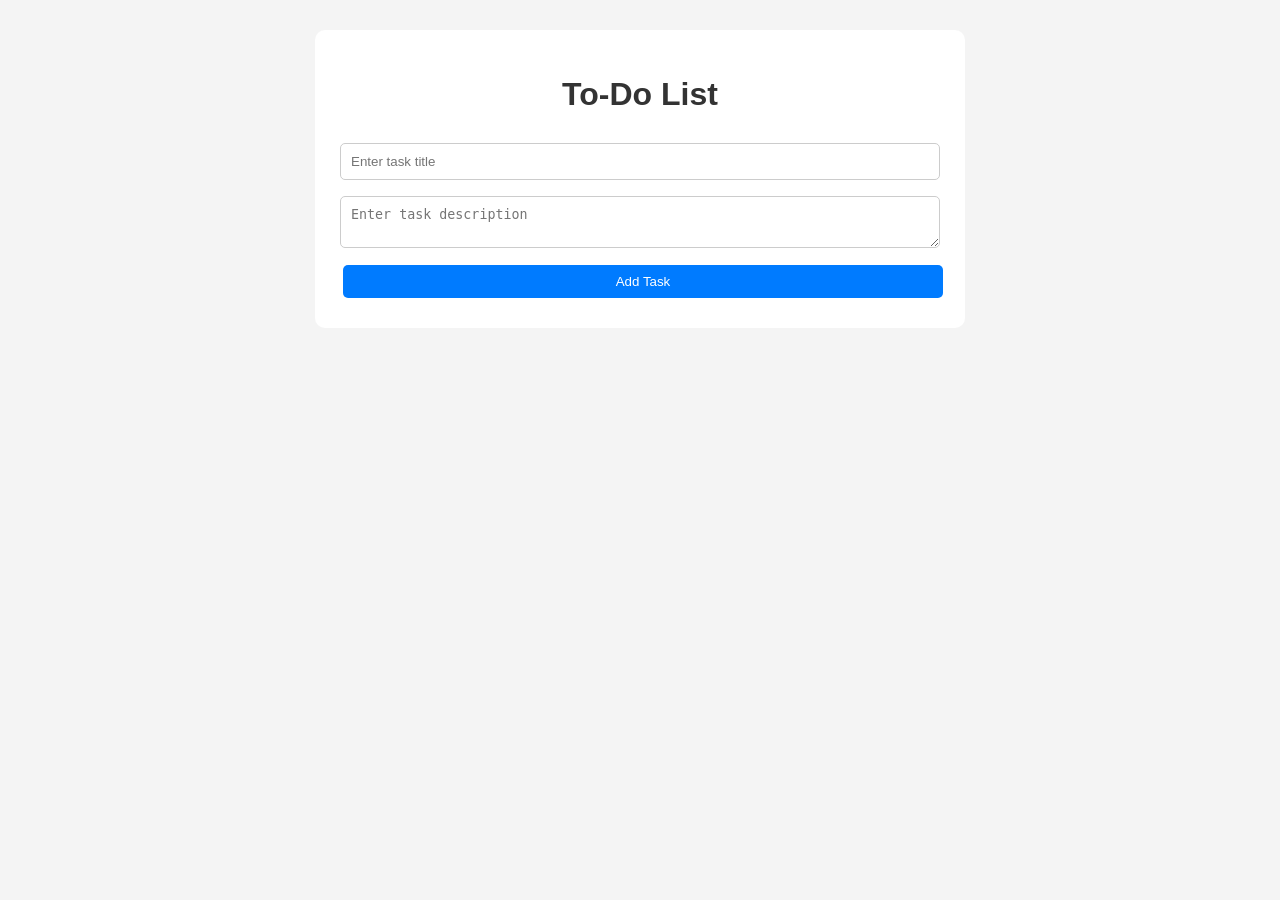
<file: lab 7/index.html>
<!DOCTYPE html>
<html lang="en">
<head>
    <meta charset="UTF-8">
    <meta name="viewport" content="width=device-width, initial-scale=1.0">
    <title>To-Do List</title>

    <link rel="stylesheet" href="style.css">
</head>

<body>

    <div class="container">

        <h1>To-Do List</h1>

        <form id="taskForm">

            <input type="text" id="taskTitle"
                placeholder="Enter task title" required>

            <textarea id="taskDescription"
                placeholder="Enter task description" required></textarea>

            <button type="submit" id="addBtn">Add Task</button>

        </form>

        <div id="taskList"></div>

    </div>

    <script src="script.js"></script>

</body>
</html>
</file>
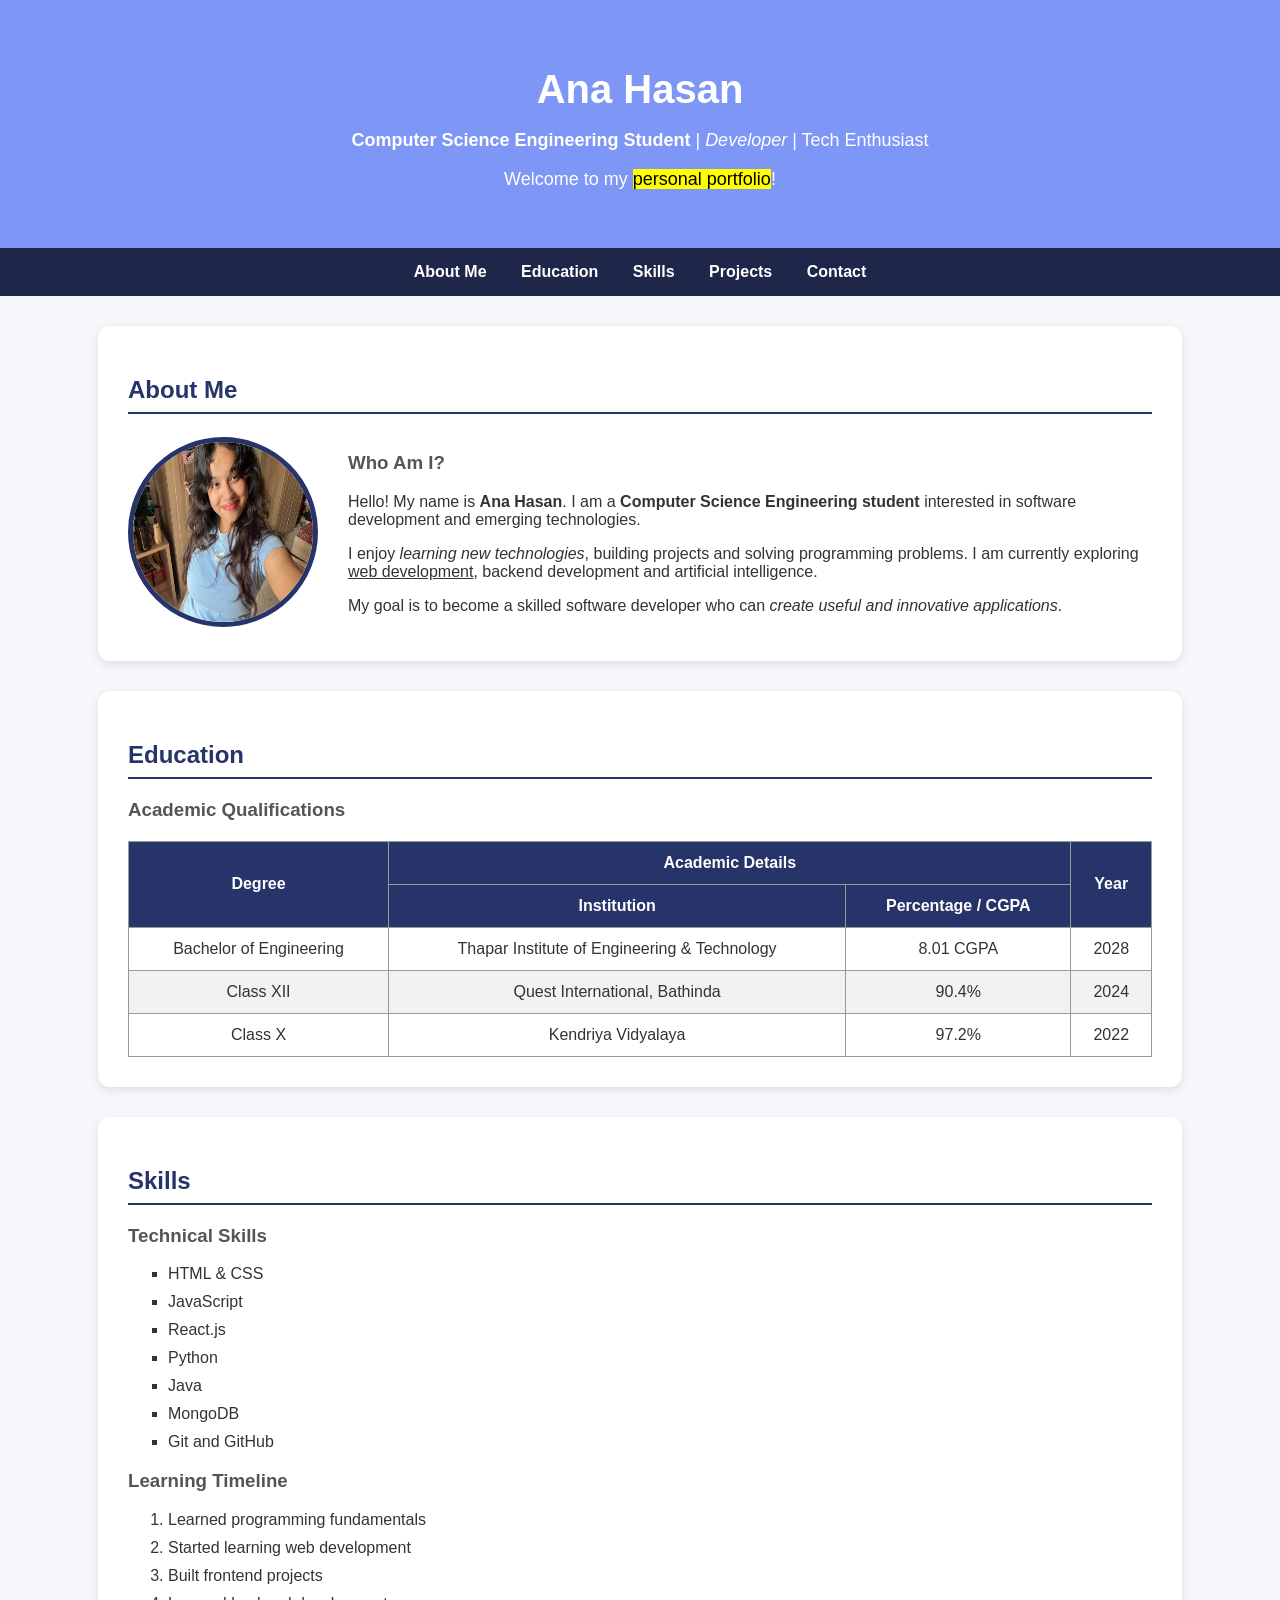
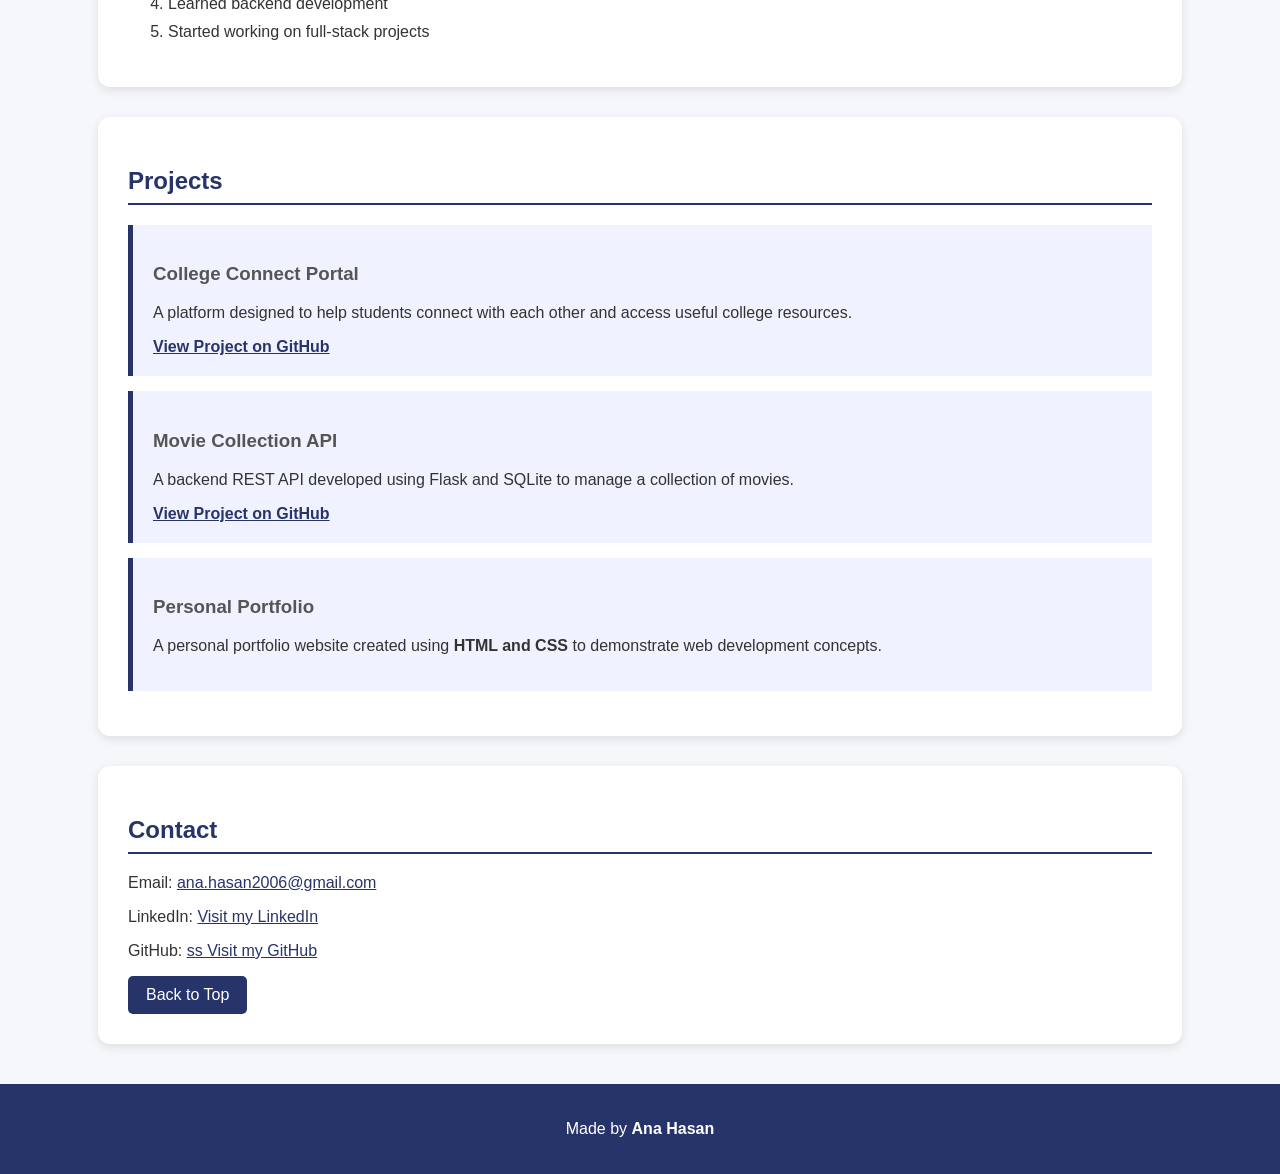
<file: lab1/index.html>
<!DOCTYPE html>
<html>

<head>
    <title>Ana Hasan | Personal Portfolio</title>
    <link rel="stylesheet" href="style.css">
</head>

<body>

    <header>
        <h1>Ana Hasan</h1>
        <p><strong>Computer Science Engineering Student</strong> | <em>Developer</em> | Tech Enthusiast</p>
        <p>Welcome to my <mark>personal portfolio</mark>!</p>
    </header>

    <nav>
        <a href="#about">About Me</a>
        <a href="#education">Education</a>
        <a href="#skills">Skills</a>
        <a href="#projects">Projects</a>
        <a href="#contact">Contact</a>
    </nav>

    <section id="about">
        <h2>About Me</h2>

        <div class="about-container">

            <img src="WhatsApp Image 2026-08-10 at 1.53.13 PM.jpeg"
                 width="180"
                 height="180"
                 alt="Profile photo of Ana Hasan"
                 title="Ana Hasan">

            <div>
                <h3>Who Am I?</h3>

                <p>
                    Hello! My name is <b>Ana Hasan</b>. I am a
                    <strong>Computer Science Engineering student</strong>
                    interested in software development and emerging technologies.
                </p>

                <p>
                    I enjoy <i>learning new technologies</i>,
                    building projects and solving programming problems.
                    I am currently exploring <u>web development</u>,
                    backend development and artificial intelligence.
                </p>

                <p>
                    My goal is to become a skilled software developer who can
                    <em>create useful and innovative applications</em>.
                </p>
            </div>

        </div>
    </section>

    <section id="education">
        <h2>Education</h2>

        <h3>Academic Qualifications</h3>

        <table>
            <tr>
            <th rowspan = "2">Degree</th>
            <th colspan="2">Academic Details</th>
            <th rowspan = "2">Year</th>
            </tr>

            <tr>
                <th>Institution</th>
                <th>Percentage / CGPA</th>
            </tr>

            <tr>
                <td>Bachelor of Engineering
                </td>
                <td>Thapar Institute of Engineering & Technology</td>
                <td>8.01 CGPA</td>
                <td>2028</td>
            </tr>

            <tr>
                <td>Class XII</td>
                <td>Quest International, Bathinda</td>
                <td>90.4%</td>
                <td>2024</td>
                
            </tr>

            <tr>
                <td>Class X</td>
                <td>Kendriya Vidyalaya</td>
                <td>97.2%</td>
                <td>2022</td>
            </tr>
        </table>
    </section>

    <section id="skills">
        <h2>Skills</h2>

        <h3>Technical Skills</h3>

        <ul>
            <li>HTML & CSS</li>
            <li>JavaScript</li>
            <li>React.js</li>
            <li>Python</li>
            <li>Java</li>
            <li>MongoDB</li>
            <li>Git and GitHub</li>
        </ul>

        <h3>Learning Timeline</h3>

        <ol>
            <li>Learned programming fundamentals</li>
            <li>Started learning web development</li>
            <li>Built frontend projects</li>
            <li>Learned backend development</li>
            <li>Started working on full-stack projects</li>
        </ol>
    </section>

    <section id="projects">
        <h2>Projects</h2>

        <div class="project">
            <h3>College Connect Portal</h3>

            <p>
                A platform designed to help students connect with each other
                and access useful college resources.
            </p>

            <a href="https://github.com/" target="_blank">
                View Project on GitHub
            </a>
        </div>

        <div class="project">
            <h3>Movie Collection API</h3>

            <p>
                A backend REST API developed using Flask and SQLite to
                manage a collection of movies.
            </p>

            <a href="https://github.com/" target="_blank">
                View Project on GitHub
            </a>
        </div>

        <div class="project">
            <h3>Personal Portfolio</h3>

            <p>
                A personal portfolio website created using
                <b>HTML and CSS</b> to demonstrate web development concepts.
            </p>
        </div>
    </section>

    <section id="contact">
        <h2>Contact</h2>

        <p>
            Email:
            <a href="mailto:ana@example.com">ana.hasan2006@gmail.com</a>
        </p>

        <p>
            LinkedIn:
            <a href="https://www.linkedin.com/" target="_blank">
                Visit my LinkedIn
            </a>
        </p>

        <p>
            GitHub:
            <a href="https://github.com/" target="_blank">ss
                Visit my GitHub
            </a>
        </p>

        <a href="#about" class="button">Back to Top</a>
    </section>

    <footer>
        <p>Made by <strong>Ana Hasan</strong></p>
    </footer>

</body>

</html>
</file>
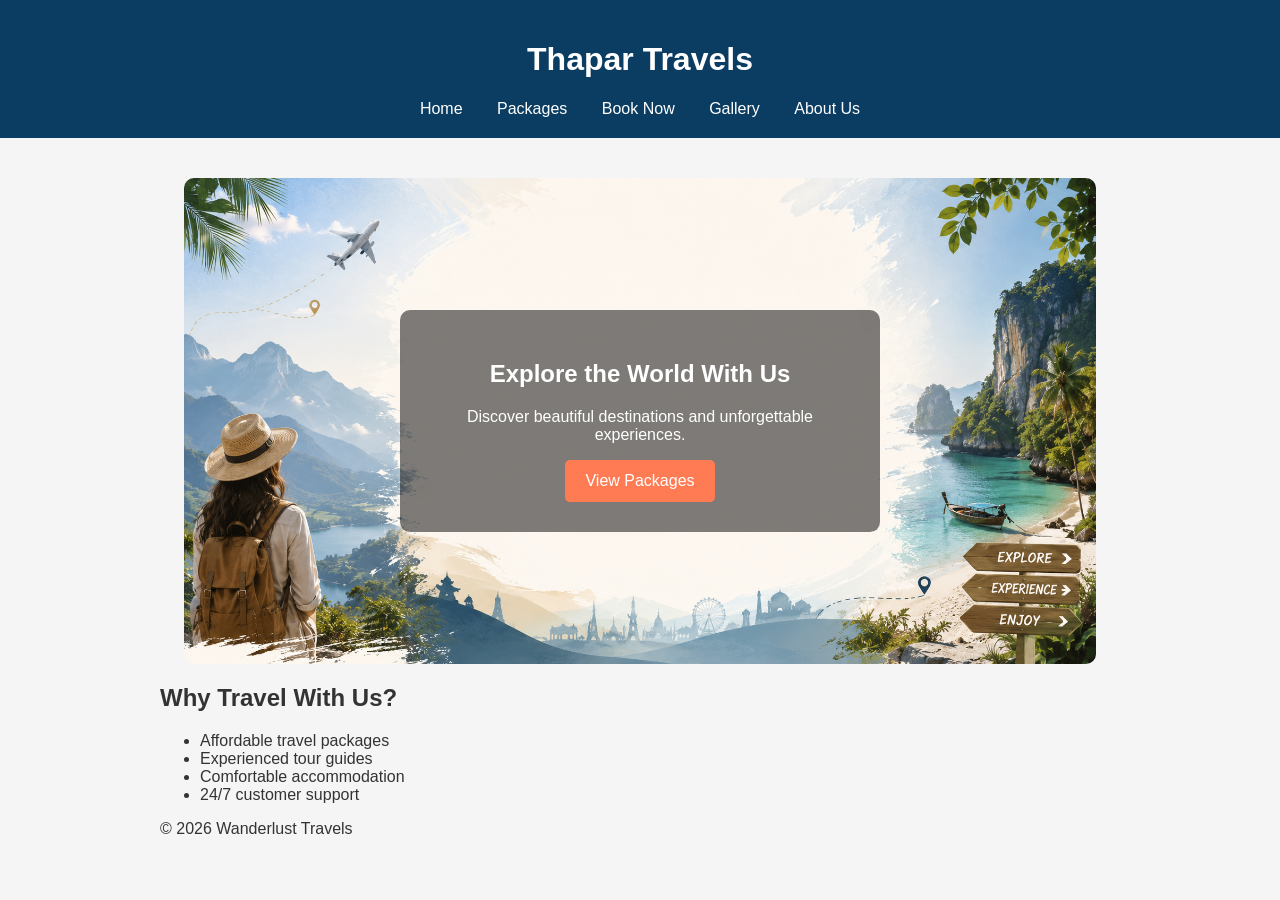
<file: lab2/index.html>
<!DOCTYPE html>
<html lang="en">
<head>
    <meta charset="UTF-8">
    <meta name="viewport" content="width=device-width, initial-scale=1.0">
    <title>Thapar Travels: Home</title>
    <link rel="stylesheet" href="style.css">
</head>
<body>
    <header>
        <h1>Thapar Travels</h1>

    <nav>
        <a href="index.html">Home</a>
        <a href="packages.html">Packages</a>
        <a href="booking.html">Book Now</a>
        <a href="gallery.html">Gallery</a>
        <a href="about.html">About Us</a>
    </nav>
    </header>

    <main>
        <section class="hero">
        <img src="ChatGPT Image Aug 17, 2026, 04_29_29 PM.png"
             alt="Beautiful mountain landscape">

        <div class="hero-text">
            <h2>Explore the World With Us</h2>
            <p>Discover beautiful destinations and unforgettable experiences.</p>
            <a href="packages.html" class="button">View Packages</a>
        </div>
    </section>

    <section>
        <h2>Why Travel With Us?</h2>

        <ul>
            <li>Affordable travel packages</li>
            <li>Experienced tour guides</li>
            <li>Comfortable accommodation</li>
            <li>24/7 customer support</li>
        </ul>
    </section>

    <footer>
    <p>&copy; 2026 Wanderlust Travels</p>
</footer>
    </main>

</body>
</html>
</file>
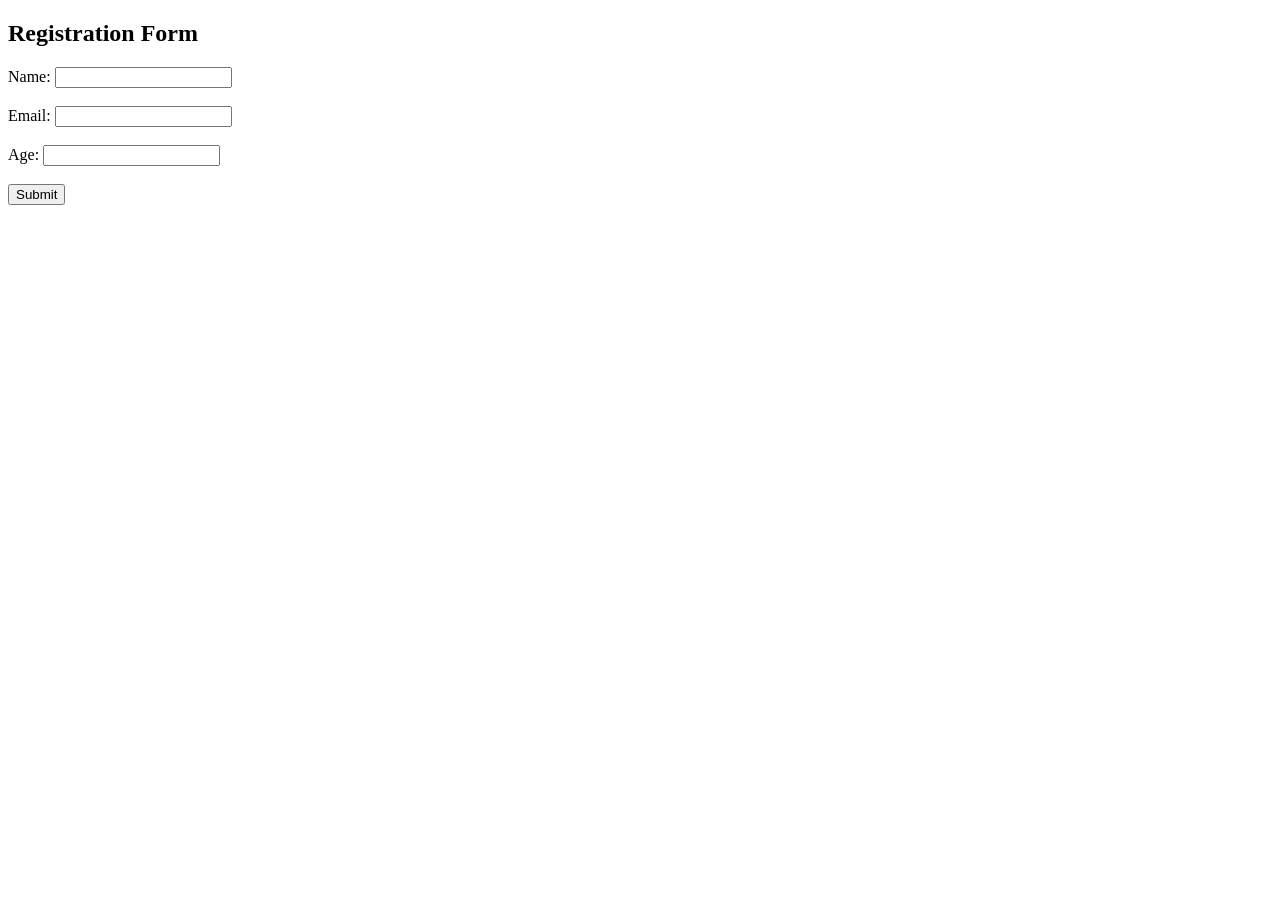
<file: lab6/index.html>
<!DOCTYPE html>
<html lang="en">
<head>
    <meta charset="UTF-8">
    <meta name="viewport" content="width=device-width, initial-scale=1.0">
    <title>LAB 6</title>
</head>
<body>
    <h2>Registration Form</h2>
    <form id="form">
        <label>Name:</label>
        <input type="text" id="name"><br><br>

        <label>Email:</label>
        <input type="text" id="email"><br><br>

        <label>Age:</label>
        <input type="text" id="age"><br><br>

        <button type="submit">Submit</button>
    </form>

    <p id="message"></p>

    <script src="script.js"></script>
</body>
</html>
</file>
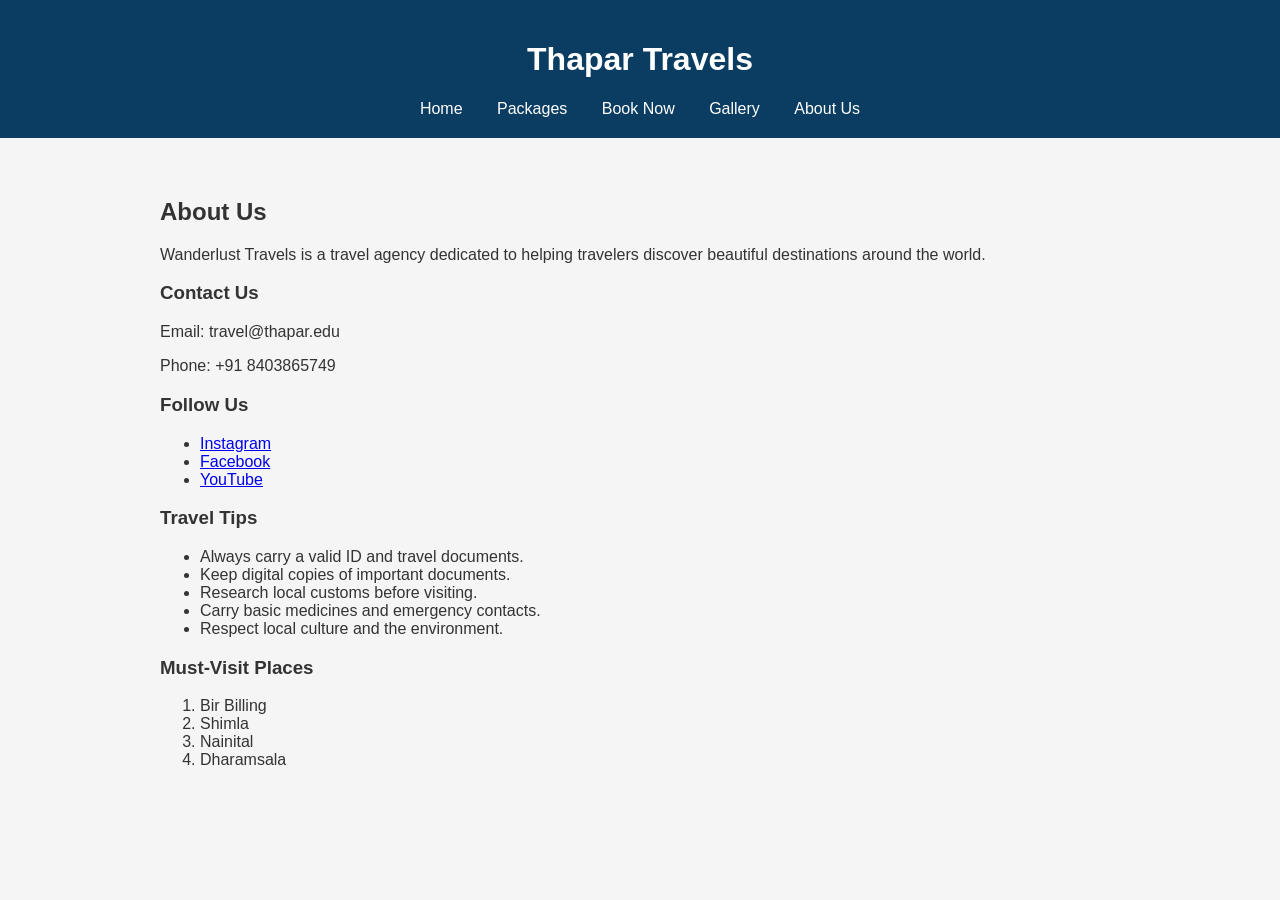
<file: lab2/about.html>
<!DOCTYPE html>
<html lang="en">
<head>
    <meta charset="UTF-8">
    <meta name="viewport" content="width=device-width, initial-scale=1.0">
    <title>About Us</title>
    <link rel="stylesheet" href="style.css">
</head>

<body>

<header>
    <h1>Thapar Travels</h1>

    <nav>
        <a href="index.html">Home</a>
        <a href="packages.html">Packages</a>
        <a href="booking.html">Book Now</a>
        <a href="gallery.html">Gallery</a>
        <a href="about.html">About Us</a>
    </nav>
</header>

<main>

<h2>About Us</h2>

<p>
    Wanderlust Travels is a travel agency dedicated to helping
    travelers discover beautiful destinations around the world.
</p>

<h3>Contact Us</h3>

<p>Email: travel@thapar.edu</p>
<p>Phone: +91 8403865749</p>

<h3>Follow Us</h3>

<ul>
    <li>
        <a href="https://www.instagram.com/" target="_blank">
            Instagram
        </a>
    </li>

    <li>
        <a href="https://www.facebook.com/" target="_blank">
            Facebook
        </a>
    </li>

    <li>
        <a href="https://www.youtube.com/" target="_blank">
            YouTube
        </a>
    </li>
</ul>

<h3>Travel Tips</h3>

<ul>
    <li>Always carry a valid ID and travel documents.</li>
    <li>Keep digital copies of important documents.</li>
    <li>Research local customs before visiting.</li>
    <li>Carry basic medicines and emergency contacts.</li>
    <li>Respect local culture and the environment.</li>
</ul>

<h3>Must-Visit Places</h3>

<ol>
    <li>Bir Billing</li>
    <li>Shimla</li>
    <li>Nainital</li>
    <li>Dharamsala</li>
</ol>

</main>

</body>
</html>
</file>
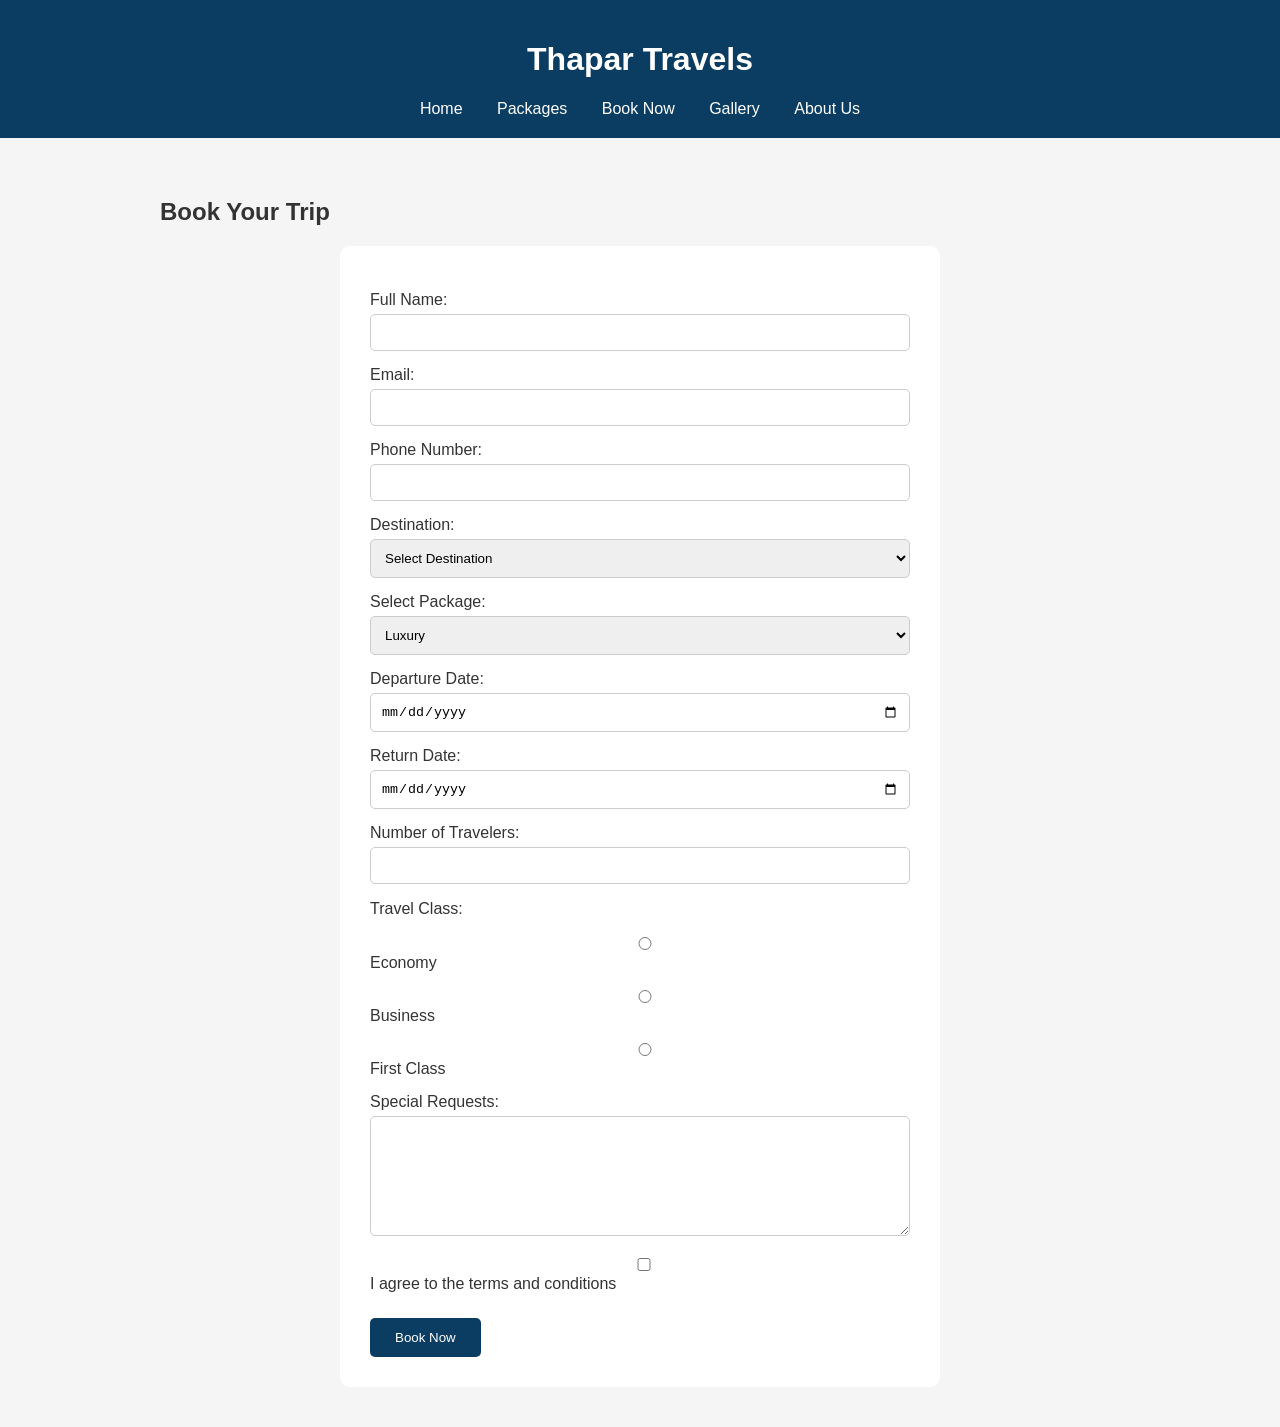
<file: lab2/booking.html>
<!DOCTYPE html>
<html lang="en">
<head>
    <meta charset="UTF-8">
    <meta name="viewport" content="width=device-width, initial-scale=1.0">
    <title>Book Your Trip</title>
    <link rel="stylesheet" href="style.css">
</head>

<body>

<header>
    <h1>Thapar Travels</h1>

    <nav>
        <a href="index.html">Home</a>
        <a href="packages.html">Packages</a>
        <a href="booking.html">Book Now</a>
        <a href="gallery.html">Gallery</a>
        <a href="about.html">About Us</a>
    </nav>
</header>

<main>

<h2>Book Your Trip</h2>

<form>

    <label for="name">Full Name:</label>
    <input type="text" id="name" name="name" required>

    <label for="email">Email:</label>
    <input type="email" id="email" name="email" required>

    <label for="phone">Phone Number:</label>
    <input type="tel" id="phone" name="phone">

    <label for="destination">Destination:</label>

    <select id="destination" name="destination">
        <option value="">Select Destination</option>
        <option value="paris">Paris</option>
        <option value="bali">Bali</option>
        <option value="dubai">Dubai</option>
        <option value="switzerland">Switzerland</option>
    </select>

    <label for="package">Select Package:</label>

    <select id="package" name="package">
        <option value="luxury">Luxury</option>
        <option value="adventure">Adventure</option>
        <option value="premium">Premium</option>
    </select>

    <label for="departure">Departure Date:</label>
    <input type="date" id="departure" name="departure">

    <label for="return">Return Date:</label>
    <input type="date" id="return" name="return">

    <label for="people">Number of Travelers:</label>
    <input type="number" id="people" name="people" min="1" max="20">

    <p>Travel Class:</p>

    <label>
        <input type="radio" name="class" value="economy">
        Economy
    </label>

    <label>
        <input type="radio" name="class" value="business">
        Business
    </label>

    <label>
        <input type="radio" name="class" value="first">
        First Class
    </label>

    <label for="requests">Special Requests:</label>
    <textarea id="requests" name="requests"></textarea>

    <label>
        <input type="checkbox" required>
        I agree to the terms and conditions
    </label>

    <button type="submit">Book Now</button>

</form>

</main>

</body>
</html>
</file>
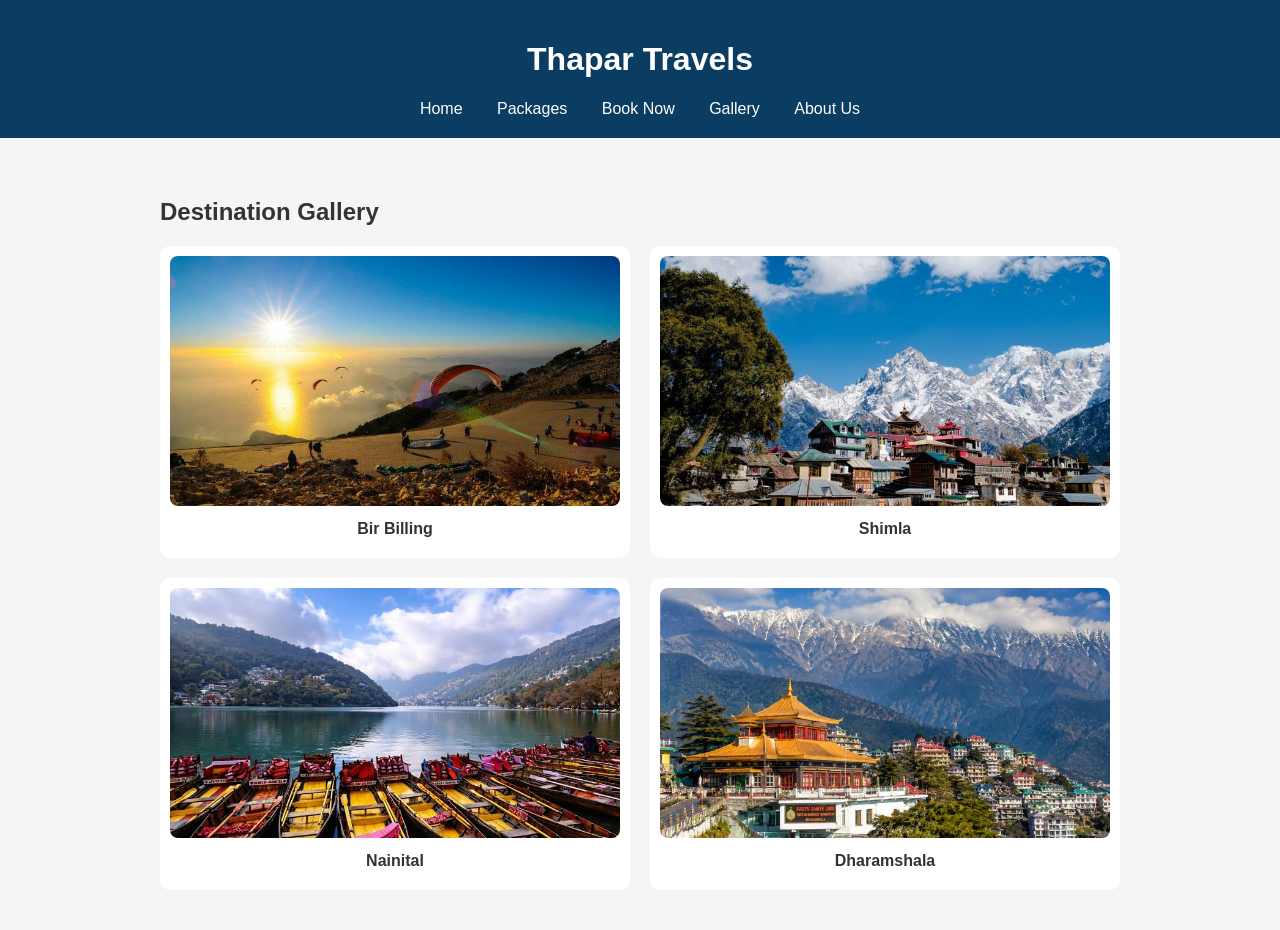
<file: lab2/gallery.html>
<!DOCTYPE html>
<html lang="en">
<head>
    <meta charset="UTF-8">
    <meta name="viewport" content="width=device-width, initial-scale=1.0">
    <title>Gallery</title>
    <link rel="stylesheet" href="style.css">
</head>

<body>

<header>
    <h1>Thapar Travels</h1>

    <nav>
        <a href="index.html">Home</a>
        <a href="packages.html">Packages</a>
        <a href="booking.html">Book Now</a>
        <a href="gallery.html">Gallery</a>
        <a href="about.html">About Us</a>
    </nav>
</header>

<main>

<h2>Destination Gallery</h2>

<div class="gallery">

    <figure>
        <img src="Fethiye.jpg"
             alt="Bir Billing">
        <figcaption>Bir Billing</figcaption>
    </figure>

    <figure>
        <img src="Myth and Mountain Light Himachal Pradesh.jpg"
             alt="Shimla">
        <figcaption>Shimla</figcaption>
    </figure>

    <figure>
        <img src="nainital lake.jpg"
             alt="Nainital">
        <figcaption>Nainital</figcaption>
    </figure>

    <figure>
        <img src="Dharamsala.jpg"
             alt="Dharamshala">
        <figcaption>Dharamshala</figcaption>
    </figure>

</div>

</main>

</body>
</html>
</file>
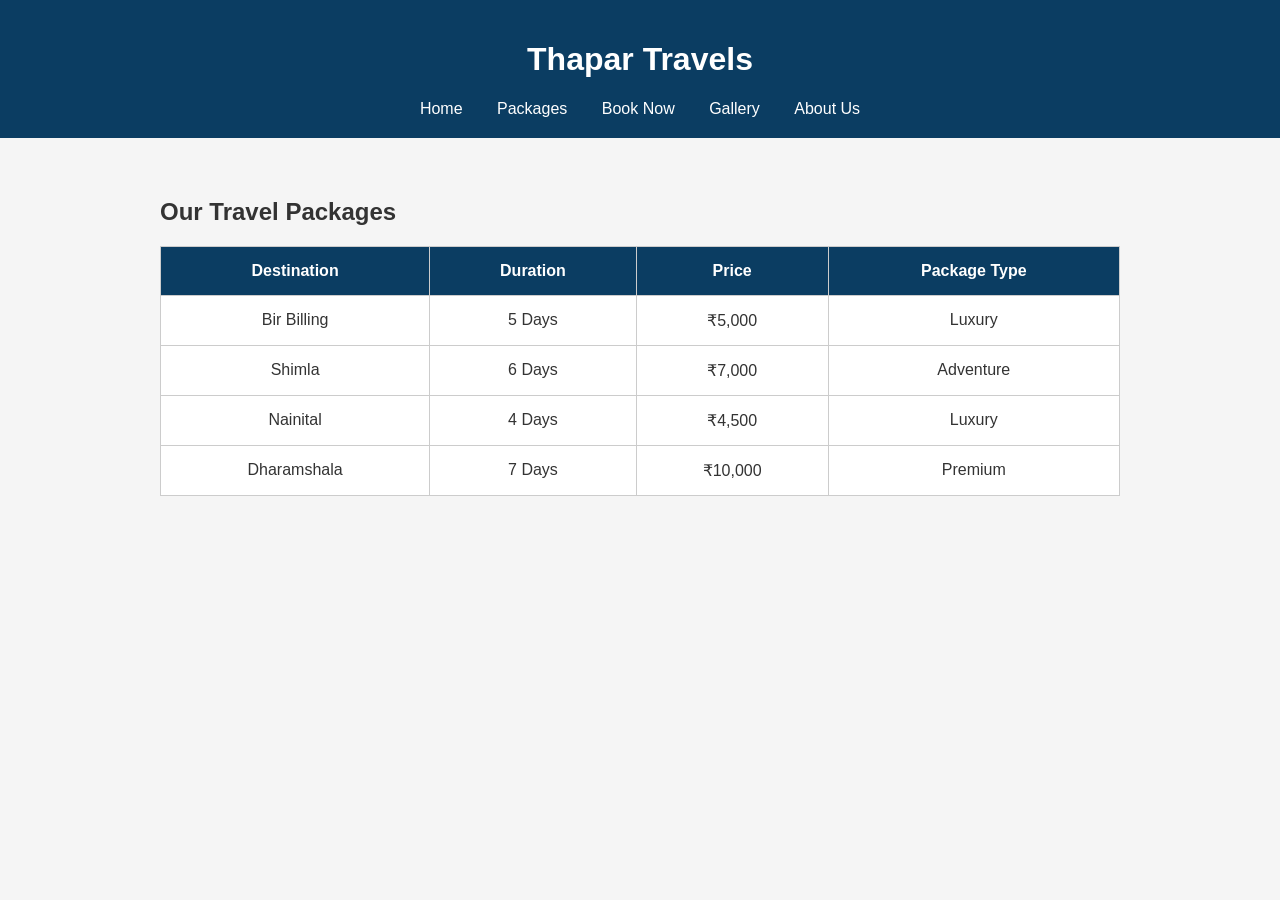
<file: lab2/packages.html>
<!DOCTYPE html>
<html lang="en">
<head>
    <meta charset="UTF-8">
    <meta name="viewport" content="width=device-width, initial-scale=1.0">
    <title>Travel Packages</title>
    <link rel="stylesheet" href="style.css">
</head>

<body>

<header>
    <h1>Thapar Travels</h1>

    <nav>
        <a href="index.html">Home</a>
        <a href="packages.html">Packages</a>
        <a href="booking.html">Book Now</a>
        <a href="gallery.html">Gallery</a>
        <a href="about.html">About Us</a>
    </nav>
</header>

<main>

<h2>Our Travel Packages</h2>

<table>
    <tr>
        <th>Destination</th>
        <th>Duration</th>
        <th>Price</th>
        <th>Package Type</th>
    </tr>

    <tr>
        <td>Bir Billing</td>
        <td>5 Days</td>
        <td>₹5,000</td>
        <td>Luxury</td>
    </tr>

    <tr>
        <td>Shimla</td>
        <td>6 Days</td>
        <td>₹7,000</td>
        <td>Adventure</td>
    </tr>

    <tr>
        <td>Nainital</td>
        <td>4 Days</td>
        <td>₹4,500</td>
        <td>Luxury</td>
    </tr>

    <tr>
        <td>Dharamshala</td>
        <td>7 Days</td>
        <td>₹10,000</td>
        <td>Premium</td>
    </tr>
</table>

</main>

</body>
</html>
</file>
<file: lab 7/style.css>
body {
    font-family: Arial, sans-serif;
    background-color: #f4f4f4;
    margin: 0;
    padding: 30px;
}

.container {
    max-width: 600px;
    margin: auto;
    background: white;
    padding: 25px;
    border-radius: 10px;
}

h1 {
    text-align: center;
    color: #333;
}

input, textarea {
    width: 100%;
    padding: 10px;
    margin: 8px 0;
    box-sizing: border-box;
    border: 1px solid #ccc;
    border-radius: 5px;
}

button {
    padding: 9px 14px;
    margin: 5px 3px;
    border: none;
    border-radius: 5px;
    cursor: pointer;
    color: white;
}

#addBtn {
    background-color: #007bff;
    width: 100%;
}

.task {
    background: #f9f9f9;
    padding: 15px;
    margin-top: 15px;
    border-left: 4px solid #007bff;
    border-radius: 5px;
}

.task h3 {
    margin-top: 0;
}

.completed {
    text-decoration: line-through;
    color: gray;
}

.completeBtn {
    background-color: #28a745;
}

.editBtn {
    background-color: #ffc107;
    color: black;
}

.deleteBtn {
    background-color: #dc3545;
}

.saveBtn {
    background-color: #007bff;
}
</file>
<file: lab1/style.css>
body {
    margin: 0;
    font-family: Arial, sans-serif;
    background-color: #f5f7fb;
    color: #333;
    scroll-behavior: smooth;
}

html{
    scroll-behavior: smooth;
}

header {
    background-color: #7e96f5;
    color: white;
    text-align: center;
    padding: 40px 20px;
}

header h1 {
    font-size: 40px;
    margin-bottom: 10px;
}

header p {
    font-size: 18px;
}

nav {
    background-color: #1e2749;
    text-align: center;
    padding: 15px;
}

nav a {
    color: white;
    text-decoration: none;
    margin: 0 15px;
    font-weight: bold;
}

nav a:hover {
    color: #70b5ff;
}

section {
    width: 80%;
    margin: 30px auto;
    padding: 30px;
    background-color: white;
    border-radius: 12px;
    box-shadow: 0 3px 10px rgba(0, 0, 0, 0.1);
}

h2 {
    color: #273469;
    border-bottom: 2px solid #273469;
    padding-bottom: 8px;
}

h3 {
    color: #555;
}

.about-container {
    display: flex;
    align-items: center;
    gap: 30px;
}

.about-container img {
    border-radius: 50%;
    border: 5px solid #273469;
}

table {
    width: 100%;
    border-collapse: collapse;
    margin-top: 20px;
}

th,
td {
    border: 1px solid #999;
    padding: 12px;
    text-align: center;
}

th {
    background-color: #273469;
    color: white;
}

tr:nth-child(even) {
    background-color: #f2f2f2;
}

ul {
    list-style-type: square;
}

li {
    margin: 10px 0;
}

.project {
    background-color: #f0f3ff;
    padding: 20px;
    margin: 15px 0;
    border-left: 5px solid #273469;
}

.project a {
    color: #273469;
    font-weight: bold;
}

a {
    color: #273469;
}

.button {
    display: inline-block;
    background-color: #273469;
    color: white;
    padding: 10px 18px;
    border-radius: 5px;
    text-decoration: none;
}

.button:hover {
    background-color: #1e2749;
}

footer {
    background-color: #273469;
    color: white;
    text-align: center;
    padding: 20px;
    margin-top: 40px;
}
</file>
<file: lab2/style.css>
* {
    box-sizing: border-box;
}

html {
    scroll-behavior: smooth;
}

body {
    margin: 0;
    font-family: Arial, sans-serif;
    background-color: #f5f5f5;
    color: #333;
}

header {
    background-color: #0b3d62;
    color: white;
    padding: 20px;
    text-align: center;
}

nav {
    margin-top: 15px;
}

nav a {
    color: white;
    text-decoration: none;
    margin: 0 15px;
}

nav a:hover {
    text-decoration: underline;
}

main {
    max-width: 1000px;
    margin: auto;
    padding: 40px 20px;
}

.hero {
    position: relative;
    display: flex;
    justify-content: center;
}

.hero img {
    width: 95%;
    height: auto;
    display: block;
    margin: 0 auto;
    border-radius: 10px;
    right: 100px;
}

.hero-text {
    position: absolute;
    top: 50%;
    left: 50%;
    transform: translate(-50%, -50%);
    text-align: center;
    color: white;
    background: rgba(0, 0, 0, 0.5);
    padding: 30px;
    border-radius: 10px;
}

.button {
    display: inline-block;
    background-color: #ff7b54;
    color: white;
    padding: 12px 20px;
    text-decoration: none;
    border-radius: 5px;
}

table {
    width: 100%;
    border-collapse: collapse;
    background-color: white;
}

th,
td {
    border: 1px solid #ccc;
    padding: 15px;
    text-align: center;
}

th {
    background-color: #0b3d62;
    color: white;
}

form {
    max-width: 600px;
    margin: auto;
    background-color: white;
    padding: 30px;
    border-radius: 10px;
}

form label {
    display: block;
    margin-top: 15px;
    margin-bottom: 5px;
}

input,
select,
textarea {
    width: 100%;
    padding: 10px;
    border: 1px solid #ccc;
    border-radius: 5px;
}

textarea {
    height: 120px;
    resize: vertical;
}

button {
    margin-top: 20px;
    padding: 12px 25px;
    background-color: #0b3d62;
    color: white;
    border: none;
    border-radius: 5px;
    cursor: pointer;
}

.gallery {
    display: grid;
    grid-template-columns: repeat(2, 1fr);
    gap: 20px;
}

.gallery figure {
    margin: 0;
    background-color: white;
    padding: 10px;
    border-radius: 10px;
}

.gallery img {
    width: 100%;
    height: 250px;
    object-fit: cover;
    border-radius: 8px;
}

figcaption {
    text-align: center;
    padding: 10px;
    font-weight: bold;
}
</file>
